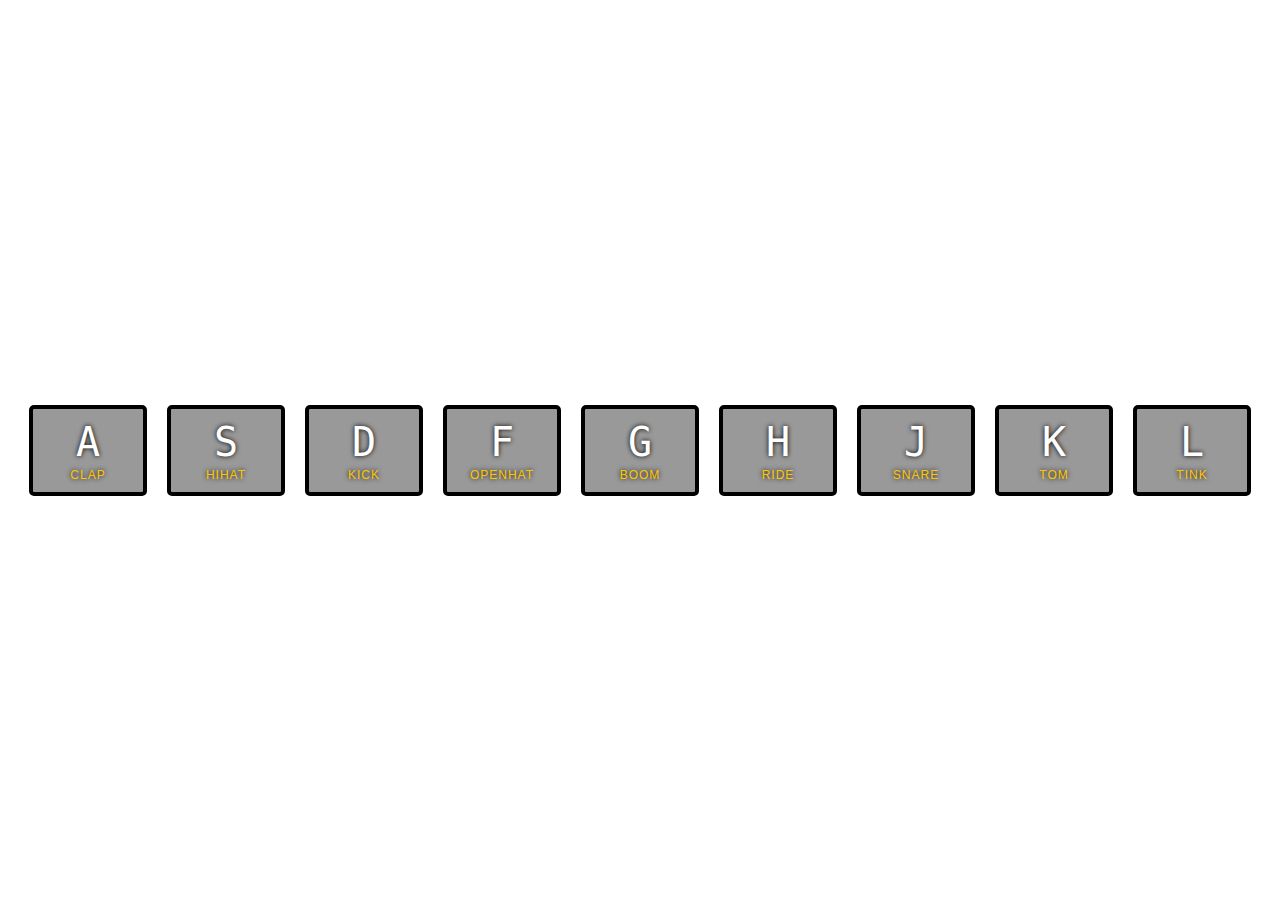
<file: 01 - JavaScript Drum Kit/index.html>
<!DOCTYPE html>
<html lang="en">
<head>
  <meta charset="UTF-8">
  <title>JS Drum Kit</title>
  <link rel="stylesheet" href="style.css">
</head>
<body>


  <div class="keys">
    <div data-key="65" class="key">
      <kbd>A</kbd>
      <span class="sound">clap</span>
    </div>
    <div data-key="83" class="key">
      <kbd>S</kbd>
      <span class="sound">hihat</span>
    </div>
    <div data-key="68" class="key">
      <kbd>D</kbd>
      <span class="sound">kick</span>
    </div>
    <div data-key="70" class="key">
      <kbd>F</kbd>
      <span class="sound">openhat</span>
    </div>
    <div data-key="71" class="key">
      <kbd>G</kbd>
      <span class="sound">boom</span>
    </div>
    <div data-key="72" class="key">
      <kbd>H</kbd>
      <span class="sound">ride</span>
    </div>
    <div data-key="74" class="key">
      <kbd>J</kbd>
      <span class="sound">snare</span>
    </div>
    <div data-key="75" class="key">
      <kbd>K</kbd>
      <span class="sound">tom</span>
    </div>
    <div data-key="76" class="key">
      <kbd>L</kbd>
      <span class="sound">tink</span>
    </div>
  </div>

  <audio data-key="65" src="sounds/clap.wav"></audio>
  <audio data-key="83" src="sounds/hihat.wav"></audio>
  <audio data-key="68" src="sounds/kick.wav"></audio>
  <audio data-key="70" src="sounds/openhat.wav"></audio>
  <audio data-key="71" src="sounds/boom.wav"></audio>
  <audio data-key="72" src="sounds/ride.wav"></audio>
  <audio data-key="74" src="sounds/snare.wav"></audio>
  <audio data-key="75" src="sounds/tom.wav"></audio>
  <audio data-key="76" src="sounds/tink.wav"></audio>

<script>
  function playSound(e) {
    const audio = document.querySelector(`audio[data-key="${e.keyCode}"]`);
    const key = document.querySelector(`.key[data-key="${e.keyCode}"]`);
    if(!audio) return; // stop the function from running all together
    audio.currentTime = 0; //rewind to start
    audio.play();
    key.classList.add('playing');
  }

  function removeTransition(e) {
    if(e.propertyName !== 'transform') return; //skip if it's not a transform
    this.classList.remove('playing');
  }

  const keys = document.querySelectorAll('.key');
  keys.forEach(key => key.addEventListener('transitionend', removeTransition));
  window.addEventListener('keydown', playSound);
</script>


</body>
</html>
</file>
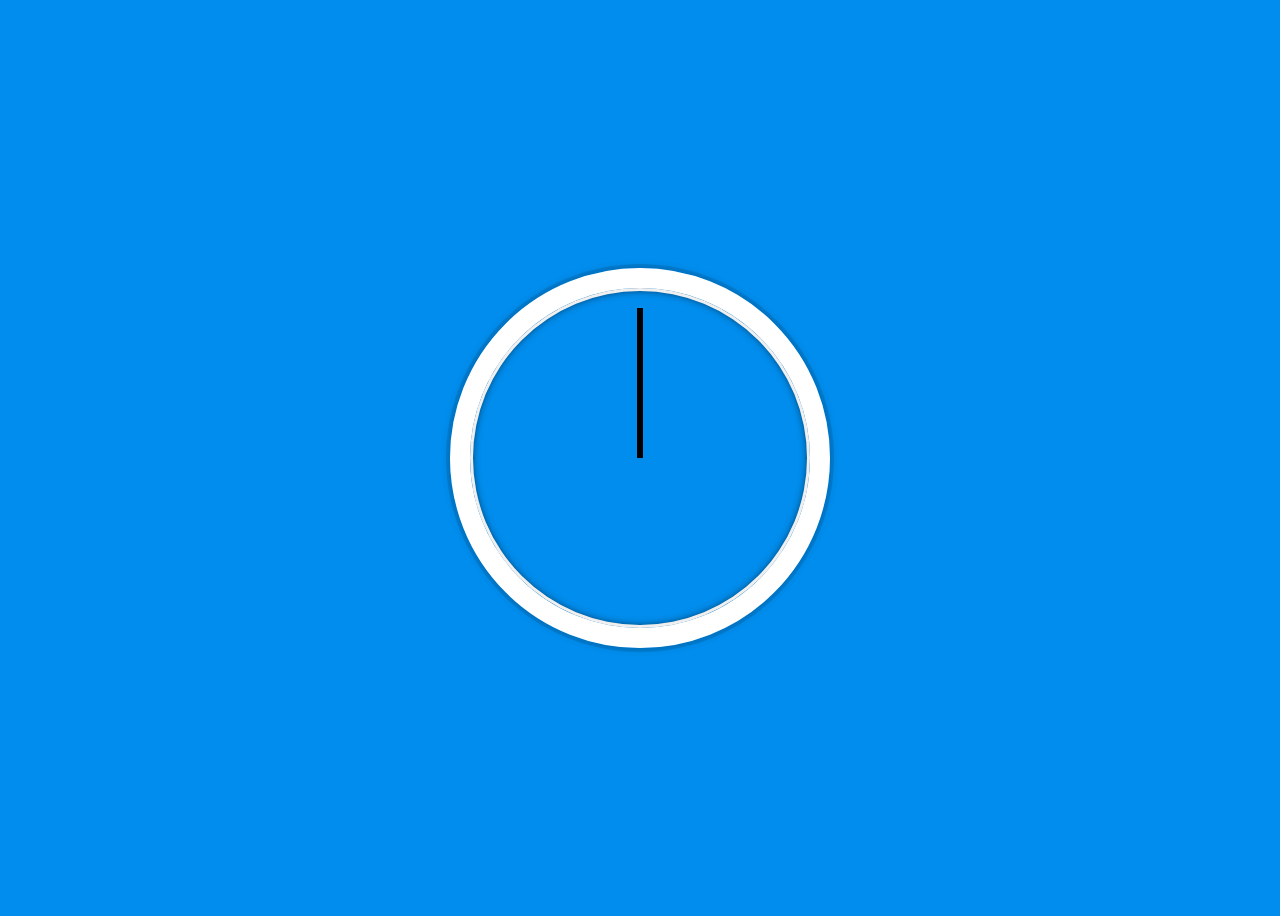
<file: 02 - JS + CSS Clock/index.html>
<!DOCTYPE html>
<html lang="en">
<head>
  <meta charset="UTF-8">
  <title>JS + CSS Clock</title>
</head>
<body>


    <div class="clock">
      <div class="clock-face">
        <div class="hand hour-hand"></div>
        <div class="hand min-hand"></div>
        <div class="hand second-hand"></div>
      </div>
    </div>


  <style>
    html {
      background:#018DED url(http://unsplash.it/1500/1000?image=881&blur=50);
      background-size:cover;
      font-family:'helvetica neue';
      text-align: center;
      font-size: 10px;
    }

    body {
      font-size: 2rem;
      display:flex;
      flex:1;
      min-height: 100vh;
      align-items: center;
    }

    .clock {
      width: 30rem;
      height: 30rem;
      border:20px solid white;
      border-radius:50%;
      margin:50px auto;
      position: relative;
      padding:2rem;
      box-shadow:
        0 0 0 4px rgba(0,0,0,0.1),
        inset 0 0 0 3px #EFEFEF,
        inset 0 0 10px black,
        0 0 10px rgba(0,0,0,0.2);
    }

    .clock-face {
      position: relative;
      width: 100%;
      height: 100%;
      transform: translateY(-3px); /* account for the height of the clock hands */
    }

    .hand {
      width:50%;
      height:6px;
      background:black;
      position: absolute;
      top:50%;
      transform-origin: 100%;
      transform: rotate(90deg);
      transition: all 0.05s;
      transition-timing-function: cubic-bezier(0.55, 2.47, 0.58, 1);
    }

  </style>

  <script src="clock.js"></script>
</body>
</html>
</file>
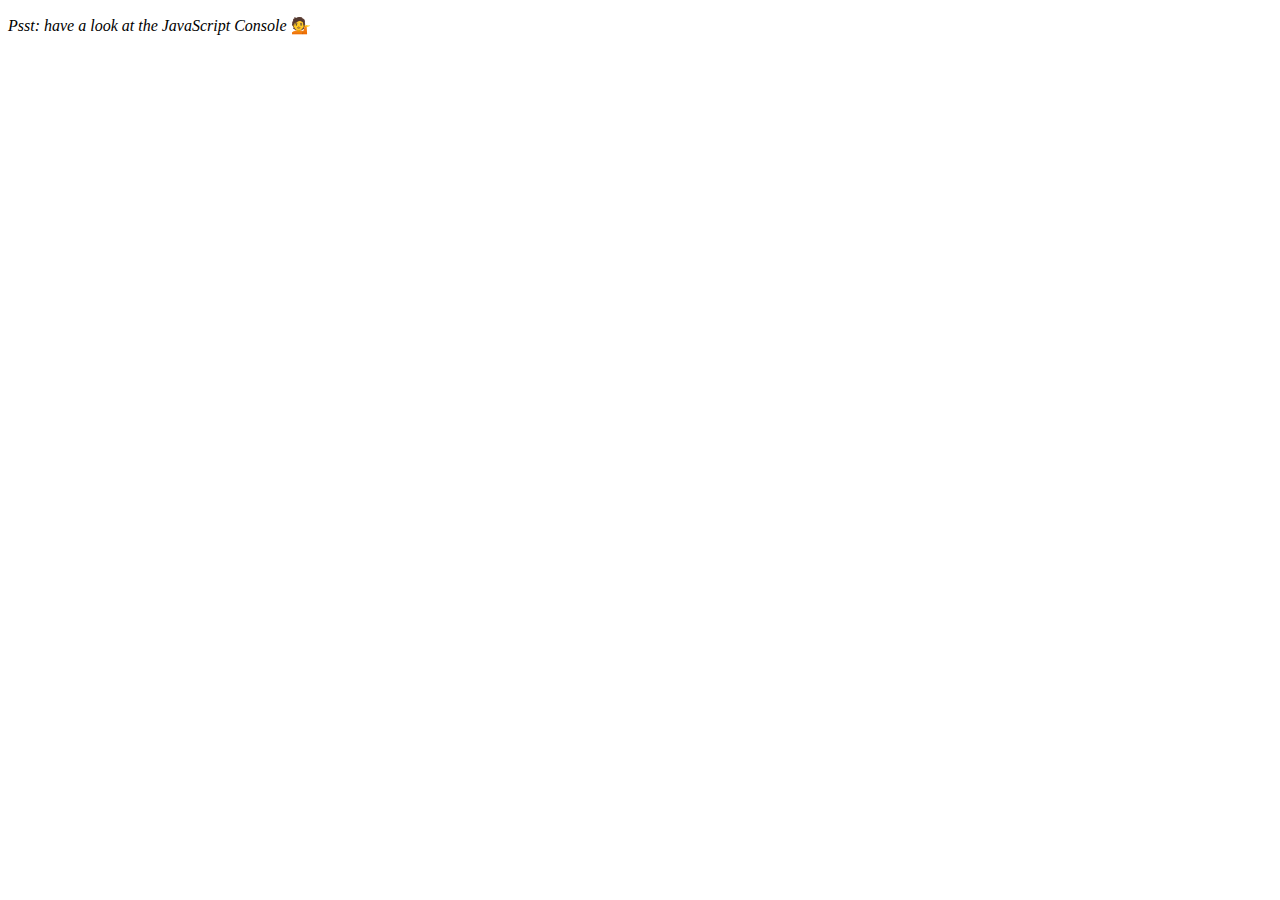
<file: 04 - Array Cardio Day 1/index.html>
<!DOCTYPE html>
<html lang="en">
<head>
  <meta charset="UTF-8">
  <title>Array Cardio 💪</title>
</head>
<body>
  <p><em>Psst: have a look at the JavaScript Console</em> 💁</p>
  <script src="arraycardio.js"></script>
</body>
</html>
</file>
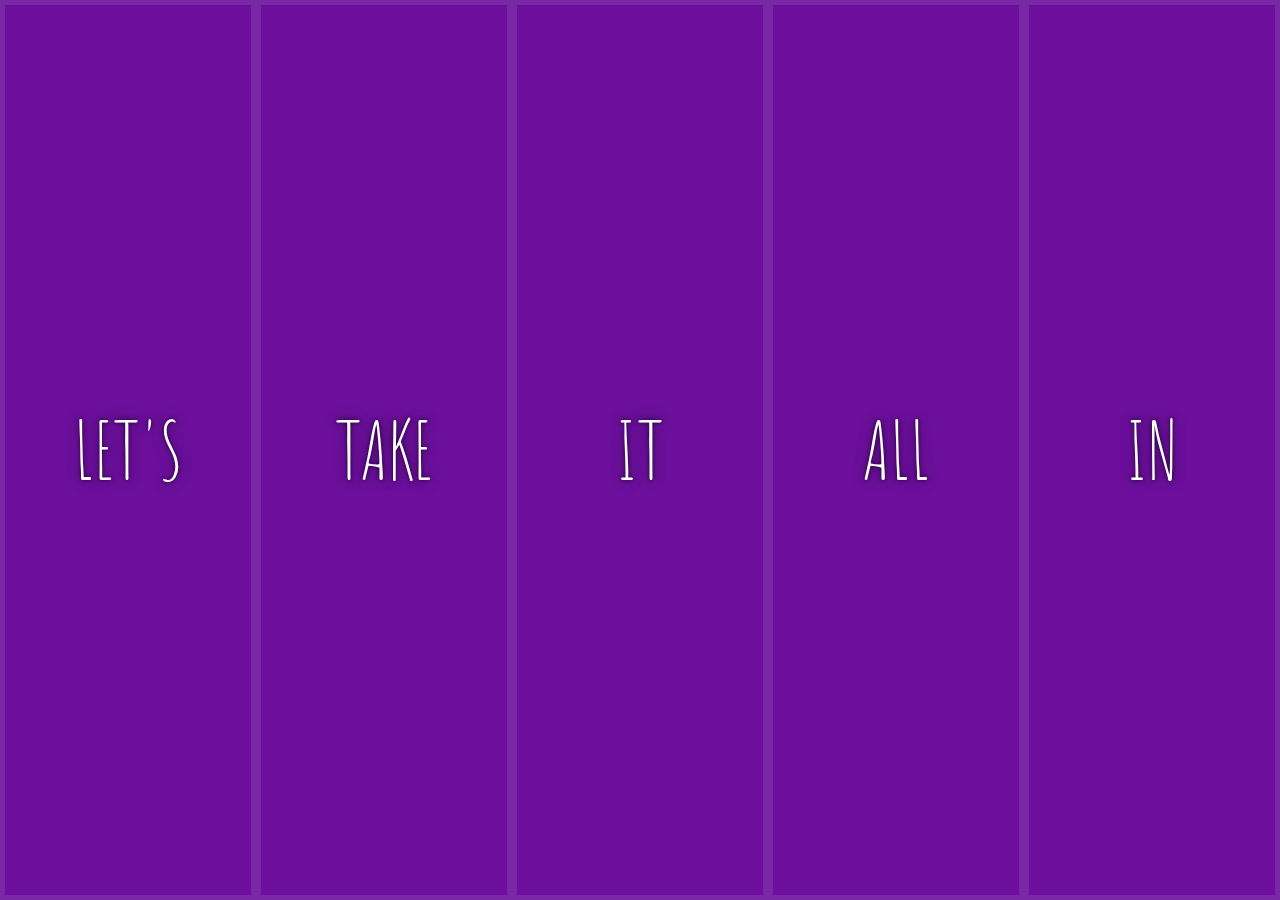
<file: 05 - Flex Panel Gallery/index.html>
<!DOCTYPE html>
<html lang="en">
<head>
  <meta charset="UTF-8">
  <title>Flex Panels 💪</title>
  <link href='https://fonts.googleapis.com/css?family=Amatic+SC' rel='stylesheet' type='text/css'>
</head>
<body>
  <style>
    html {
      box-sizing: border-box;
      background:#ffc600;
      font-family:'helvetica neue';
      font-size: 20px;
      font-weight: 200;
    }
    body {
      margin: 0;
    }
    *, *:before, *:after {
      box-sizing: inherit;
    }

    .panels {
      min-height:100vh;
      overflow: hidden;
      display: flex;
    }

    .panel {
      background:#6B0F9C;
      box-shadow:inset 0 0 0 5px rgba(255,255,255,0.1);
      color:white;
      text-align: center;
      align-items:center;
      /* Safari transitionend event.propertyName === flex */
      /* Chrome + FF transitionend event.propertyName === flex-grow */
      transition:
        font-size 0.7s cubic-bezier(0.61,-0.19, 0.7,-0.11),
        flex 0.7s cubic-bezier(0.61,-0.19, 0.7,-0.11),
        background 0.2s;
      font-size: 20px;
      background-size:cover;
      background-position:center;
      flex: 1;
      justify-content: center;
      align-items: center;
      display: flex;
      flex-direction: column;
    }


    .panel1 { background-image:url(https://source.unsplash.com/gYl-UtwNg_I/1500x1500); }
    .panel2 { background-image:url(https://source.unsplash.com/1CD3fd8kHnE/1500x1500); }
    .panel3 { background-image:url(https://images.unsplash.com/photo-1465188162913-8fb5709d6d57?ixlib=rb-0.3.5&q=80&fm=jpg&crop=faces&cs=tinysrgb&w=1500&h=1500&fit=crop&s=967e8a713a4e395260793fc8c802901d); }
    .panel4 { background-image:url(https://source.unsplash.com/ITjiVXcwVng/1500x1500); }
    .panel5 { background-image:url(https://source.unsplash.com/3MNzGlQM7qs/1500x1500); }

    .panel > * {
      margin:0;
      width: 100%;
      transition:transform 0.5s;
      flex: 1 0 auto;
      display: flex;
      justify-content: center;
      align-items: center;
    }

    .panel > *:first-child {transform: translateY(-100%);}
    .panel.open-active > *:first-child {transform: translateY(0);}
    .panel > *:last-child {transform: translateY(100%);}
    .panel.open-active > *:last-child {transform: translateY(0);}

    .panel p {
      text-transform: uppercase;
      font-family: 'Amatic SC', cursive;
      text-shadow:0 0 4px rgba(0, 0, 0, 0.72), 0 0 14px rgba(0, 0, 0, 0.45);
      font-size: 2em;
    }
    .panel p:nth-child(2) {
      font-size: 4em;
    }

    .panel.open {
      flex: 4;
      font-size:40px;
    }

    .cta {
      color:white;
      text-decoration: none;
    }

  </style>


  <div class="panels">
    <div class="panel panel1">
      <p>Hey</p>
      <p>Let's</p>
      <p>Dance</p>
    </div>
    <div class="panel panel2">
      <p>Give</p>
      <p>Take</p>
      <p>Receive</p>
    </div>
    <div class="panel panel3">
      <p>Experience</p>
      <p>It</p>
      <p>Today</p>
    </div>
    <div class="panel panel4">
      <p>Give</p>
      <p>All</p>
      <p>You can</p>
    </div>
    <div class="panel panel5">
      <p>Life</p>
      <p>In</p>
      <p>Motion</p>
    </div>
  </div>

  <script>
    const panels = document.querySelectorAll('.panel');

    function toggleOpen() {
      this.classList.toggle('open');
    }
    function toggleActive(e) {
      console.log(e.propertyName);
      if(e.propertyName.includes('flex')) {
        this.classList.toggle('open-active');
      }
    }

    panels.forEach(panel => panel.addEventListener('click', toggleOpen));
    panels.forEach(panel => panel.addEventListener('transitionend', toggleActive));
    
  </script>



</body>
</html>
</file>
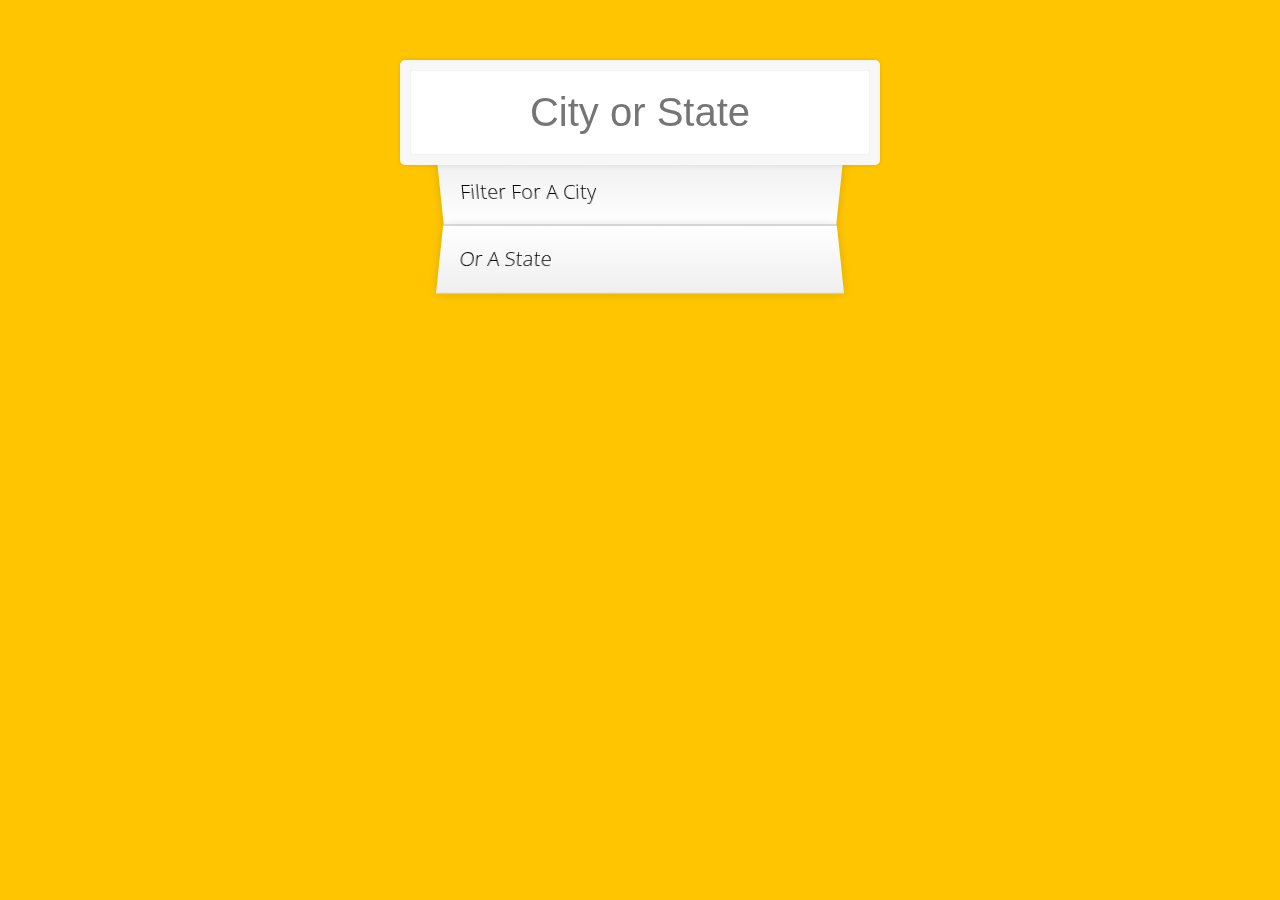
<file: 06 - Type Ahead/index.html>
<!DOCTYPE html>
<html lang="en">
<head>
  <meta charset="UTF-8">
  <title>Type Ahead 👀</title>
  <link rel="stylesheet" href="style.css">
  <style>
    @import url('https://fonts.googleapis.com/css?family=Open+Sans');
  </style>
</head>
<body>

  <form class="search-form">
    <input type="text" class="search" placeholder="City or State">
    <ul class="suggestions">
      <li>Filter for a city</li>
      <li>or a state</li>
    </ul>
  </form>

<script src="typeahead.js"></script>

  </body>
</html>
</file>
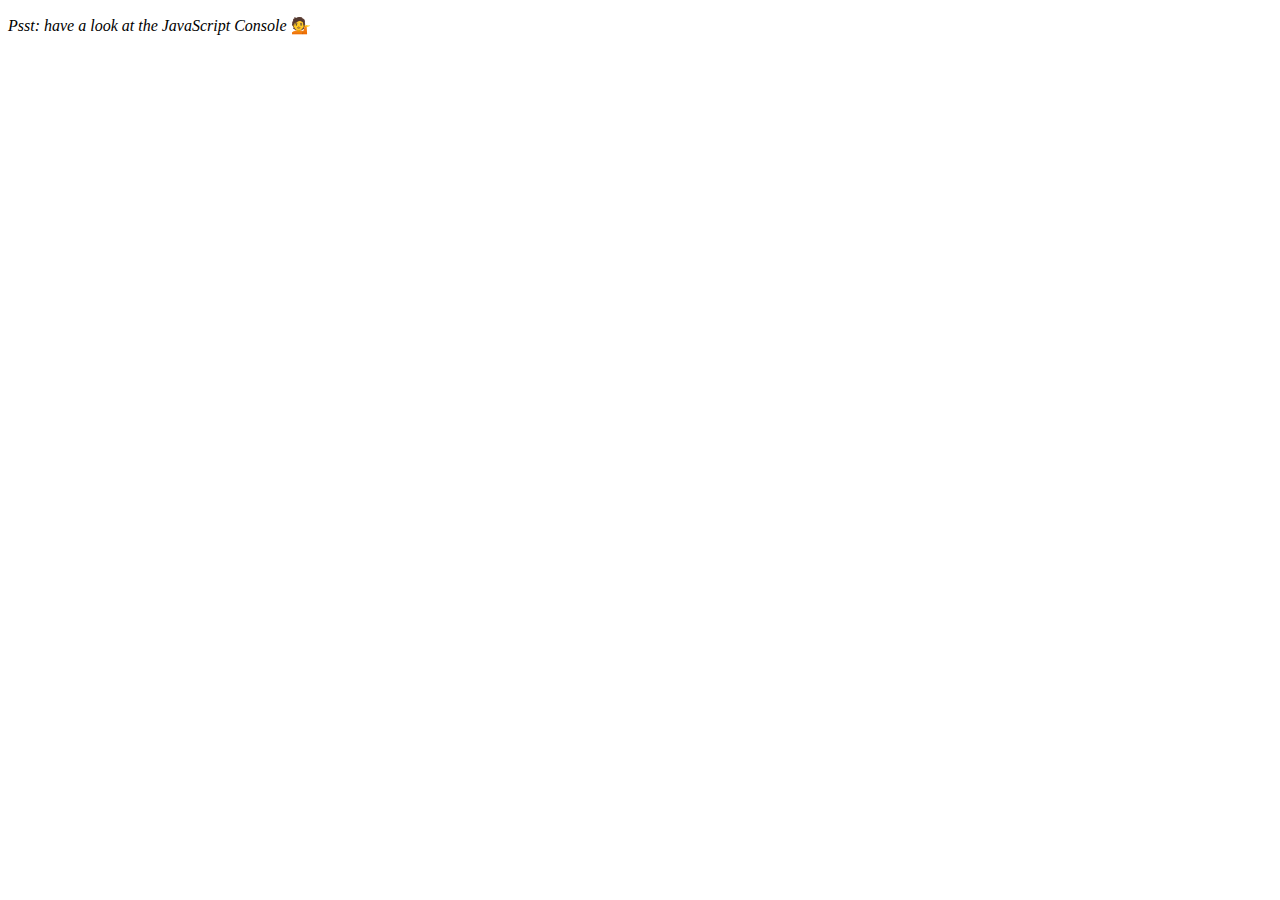
<file: 07 - Array Cardio Day 2/index.html>
<!DOCTYPE html>
<html lang="en">
<head>
  <meta charset="UTF-8">
  <title>Array Cardio 💪💪</title>
</head>
<body>
  <p><em>Psst: have a look at the JavaScript Console</em> 💁</p>
  <script src="arraycardio2.js"></script>
</body>
</html>
</file>
<file: 01 - JavaScript Drum Kit/style.css>
html {
  font-size: 10px;
  background:url(http://i.imgur.com/b9r5sEL.jpg) bottom center;
  background-size: cover;
}
body,html {
  margin: 0;
  padding: 0;
  font-family: sans-serif;
}

.keys {
  display:flex;
  flex:1;
  min-height:100vh;
  align-items: center;
  justify-content: center;
}

.key {
  border:4px solid black;
  border-radius:5px;
  margin:1rem;
  font-size: 1.5rem;
  padding:1rem .5rem;
  transition:all .07s;
  width:100px;
  text-align: center;
  color:white;
  background:rgba(0,0,0,0.4);
  text-shadow:0 0 5px black;
}

.playing {
  transform:scale(1.1);
  border-color:#ffc600;
  box-shadow: 0 0 10px #ffc600;
}

kbd {
  display: block;
  font-size: 40px;
}

.sound {
  font-size: 1.2rem;
  text-transform: uppercase;
  letter-spacing: 1px;
  color:#ffc600;
}
</file>
<file: 06 - Type Ahead/style.css>
html {
      box-sizing: border-box;
      background:#ffc600;
      font-family:'Open Sans', sans-serif;
      font-size: 20px;
      font-weight: 200;
    }
    *, *:before, *:after {
      box-sizing: inherit;
    }
    input {
      width: 100%;
      padding:20px;
    }

    .search-form {
      max-width:400px;
      margin:50px auto;
    }

    input.search {
      margin: 0;
      text-align: center;
      outline:0;
      border: 10px solid #F7F7F7;
      width: 120%;
      left: -10%;
      position: relative;
      top: 10px;
      z-index: 2;
      border-radius: 5px;
      font-size: 40px;
      box-shadow: 0 0 5px rgba(0, 0, 0, 0.12), inset 0 0 2px rgba(0, 0, 0, 0.19);
    }


    .suggestions {
      margin: 0;
      padding: 0;
      position: relative;
      /*perspective:20px;*/
    }
    .suggestions li {
      background:white;
      list-style: none;
      border-bottom: 1px solid #D8D8D8;
      box-shadow: 0 0 10px rgba(0, 0, 0, 0.14);
      margin:0;
      padding:20px;
      transition:background 0.2s;
      display:flex;
      justify-content:space-between;
      text-transform: capitalize;
    }

    .suggestions li:nth-child(even) {
      transform: perspective(100px) rotateX(3deg) translateY(2px) scale(1.001);
      background: linear-gradient(to bottom,  #ffffff 0%,#EFEFEF 100%);
    }
    .suggestions li:nth-child(odd) {
      transform: perspective(100px) rotateX(-3deg) translateY(3px);
      background: linear-gradient(to top,  #ffffff 0%,#EFEFEF 100%);
    }

    span.population {
      font-size: 15px;
    }


    .details {
      text-align: center;
      font-size: 15px;
    }

    .hl {
      background:#ffc600;
    }

    .love {
      text-align: center;
    }

    a {
      color:black;
      background:rgba(0,0,0,0.1);
      text-decoration: none;
    }
</file>
